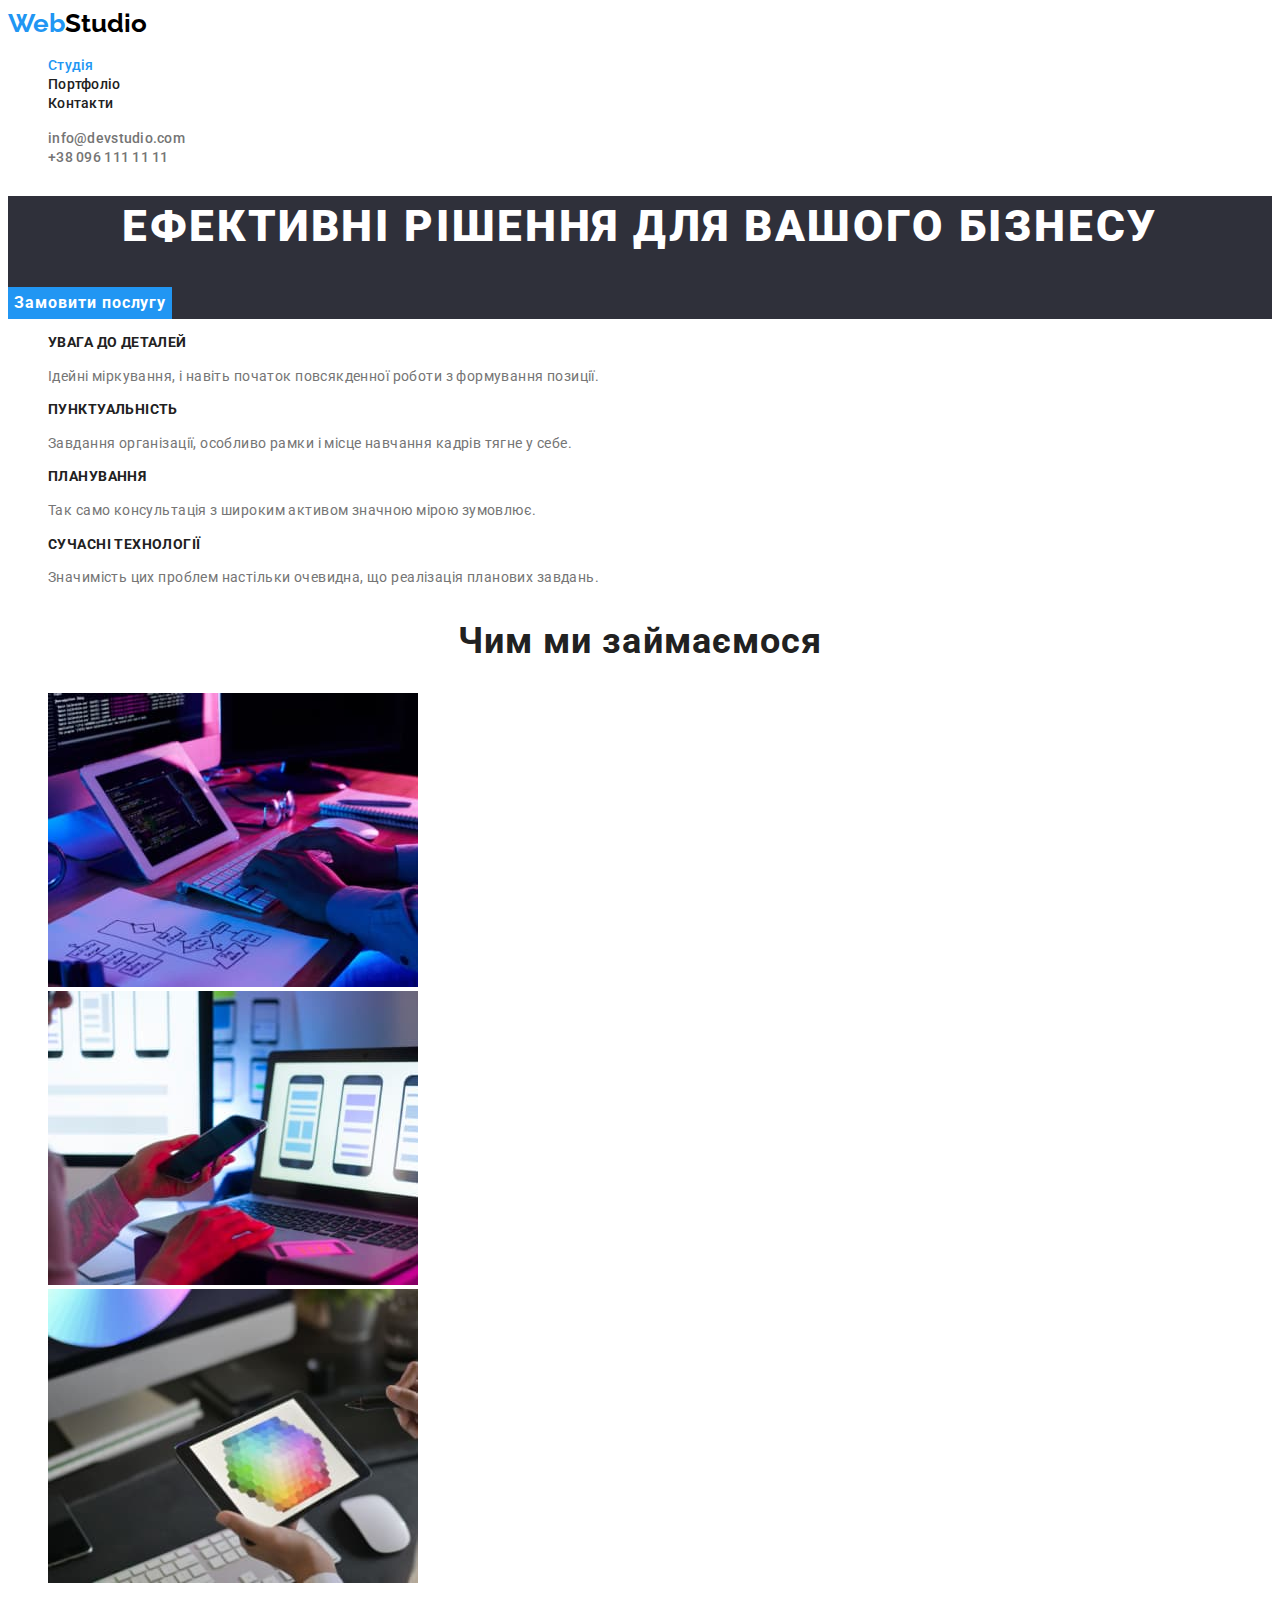
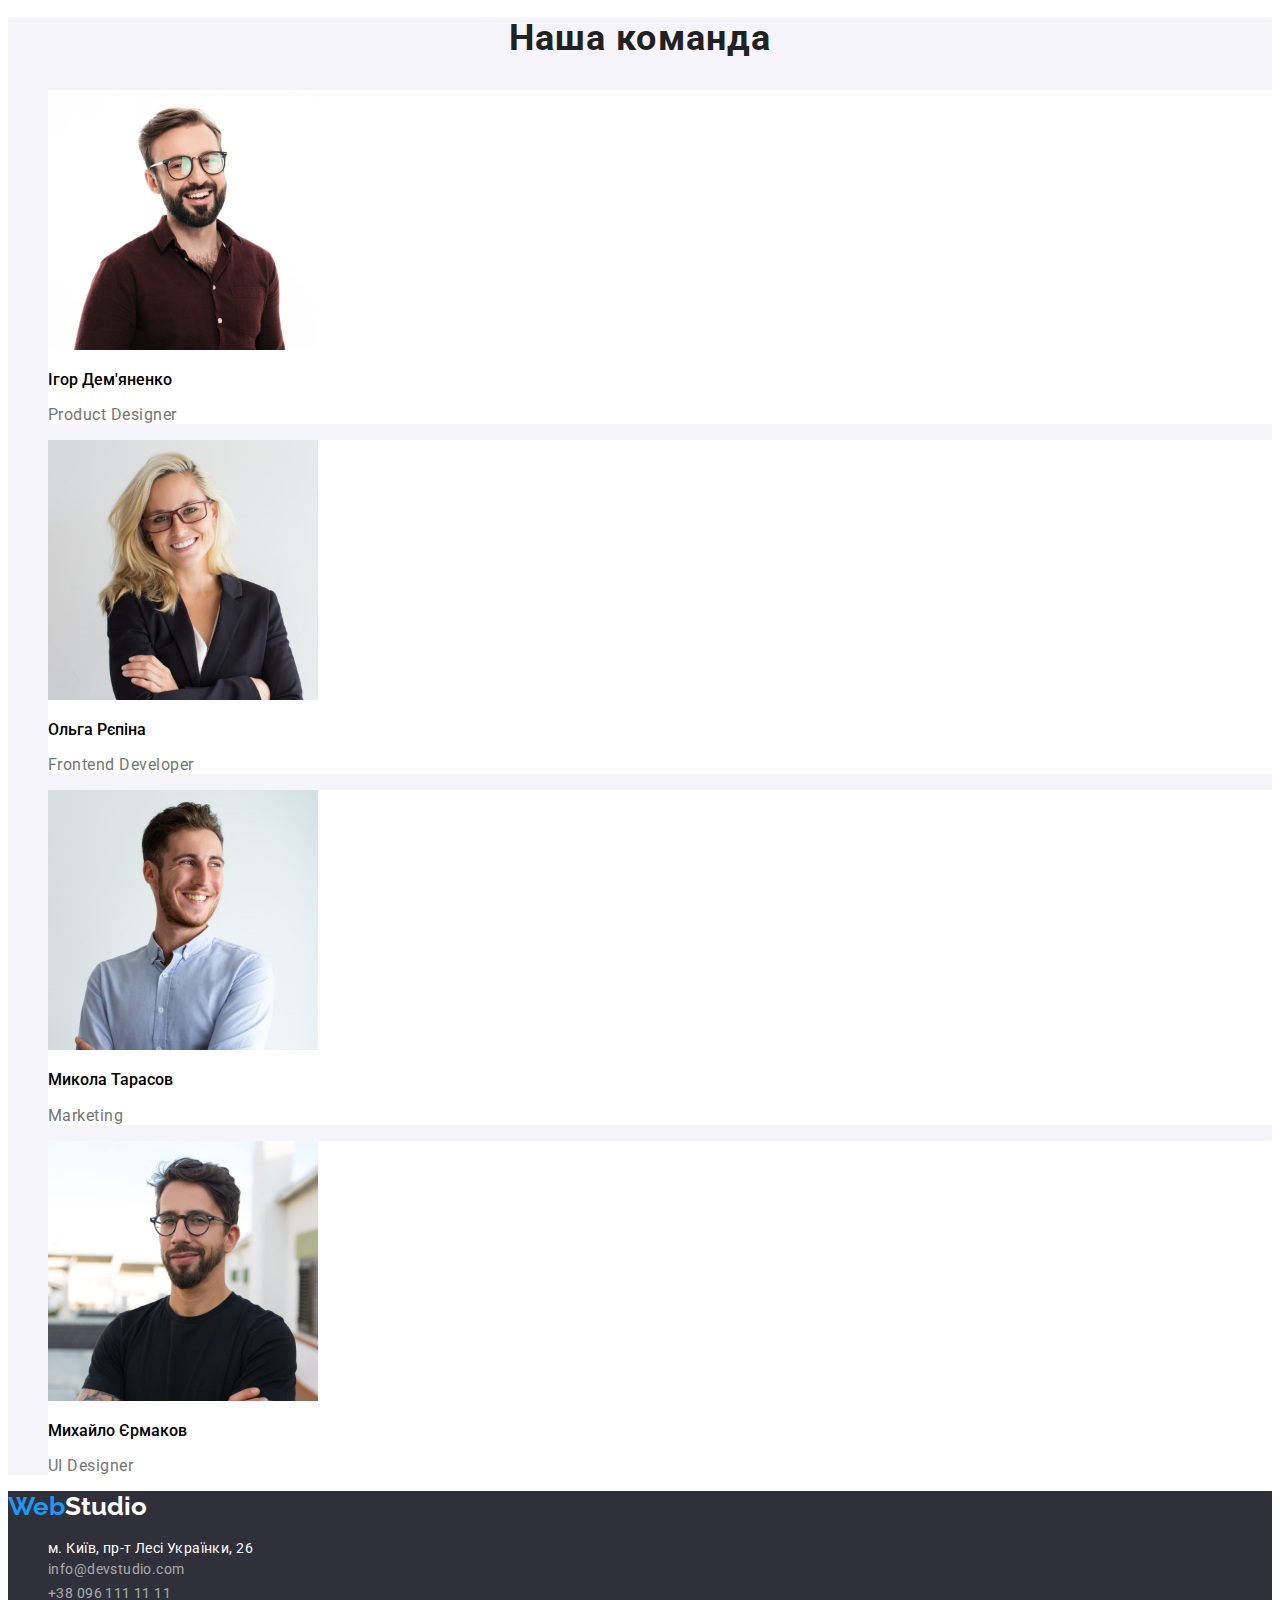
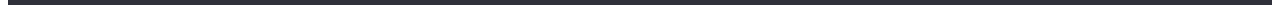
<file: index.html>
<!DOCTYPE html>
<html lang="uk">
  <head>
    <meta charset="UTF-8" />
    <meta http-equiv="X-UA-Compatible" content="IE=edge" />
    <meta name="viewport" content="width=device-width, initial-scale=1.0" />
    <link rel="preconnect" href="https://fonts.googleapis.com">
    <link rel="preconnect" href="https://fonts.gstatic.com" crossorigin>
    <link href="https://fonts.googleapis.com/css2?family=Raleway:wght@700&family=Roboto:wght@400;500;700;900&display=swap"
      rel="stylesheet">
    <title>Webstudio</title>
    <link rel="stylesheet" href="./style/style.css">
  </head>
  <body>
    <header class="header">
      <nav class="header-nav">
        <a href="./index.html" class="logo">Web<span class="logo-studio">Studio</span></a>
        <ul class="header-list list">
          <li class="header-item current"><a href="./index.html" class="header-link link">Студія</a></li>
          <li class="header-item"><a href="./portfolio.html" class="header-link link">Портфоліо</a></li>
          <li class="header-item"><a href="" class="header-link link">Контакти</a></li>
        </ul>
      </nav>
      <ul class="header-contact list" >
        <li><a href="mailto:info@devstudio.com" class="header-mail link">info@devstudio.com</a></li>
        <li><a href="tel:+380961111111" class="header-tel link">+38 096 111 11 11</a></li>
      </ul>
    </header>
    <main class="main">
      <section class="hero">
        <h1 class="hero-title">Ефективні рішення для вашого бізнесу</h1>
        <button type="button" class="hero-button hero-btn-text">Замовити послугу</button>
      </section>
      <!-- Наші особливості -->
      <section class="our-feauters">
        <h2 hidden class="visually-hidden">Наші особливості</h2>
        <ul class="feauters-list list">
          <li class="feauter">
            <h3 class="feautrs-item">Увага до деталей</h3>
            <p class="feauters-text">
              Ідейні міркування, і навіть початок повсякденної роботи з
              формування позиції.
            </p>
          </li>
          <li class="feauter">
            <h3 class="feautrs-item">Пунктуальність</h3>
            <p class="feauters-text">
              Завдання організації, особливо рамки і місце навчання кадрів тягне
              у себе.
            </p>
          </li>
          <li class="feauter">
            <h3 class="feautrs-item">Планування</h3>
            <p class="feauters-text">
              Так само консультація з широким активом значною мірою зумовлює.
            </p>
          </li>
          <li class="feauter">
            <h3 class="feautrs-item">Сучасні технології</h3>
            <p class="feauters-text">
              Значимість цих проблем настільки очевидна, що реалізація планових
              завдань.
            </p>
          </li>
        </ul>
      </section>
      <!-- Чим ми займаємося -->
      <section class="gallery">
        <h2 class="gallery-item">Чим ми займаємося</h2>
        <ul class="list">
          <li class="gallery-img">
            <img
              src="./img/work1.jpg"
              alt="робота за комп`ютером"
              width="370"
              height="294"
            />
          </li>
          <li class="gallery-img">
            <img
              src="./img/computer2.jpg"
              alt="додаток до телефону"
              width="370"
              height="294"
            />
          </li>
          <li class="gallery-img">
            <img
              src="./img/palette3.jpg"
              alt="палітра кольорів"
              width="370"
              height="294"
            />
          </li>
        </ul>
      </section>
      <!-- Наша команда -->
      <section class="team">
        <h2 class="our-team">Наша команда</h2>
        <ul class="list">
          <li class="team-list">
            <img
              src="./img/team1.jpg"
              alt="Ігор Дем'яненко"
              width="270"
              height="260"
            />
            <h3 class="team-item">Ігор Дем'яненко</h3>
            <p class="team-text">Product Designer</p>
          </li>
          <li class="team-list">
            <img
              src="./img/team2.jpg"
              alt="Ольга Рєпіна"
              width="270"
              height="260"
            />
            <h3 class="team-item">Ольга Рєпіна</h3>
            <p class="team-text">Frontend Developer</p>
          </li>
          <li class="team-list">
            <img
              src="./img/team3.jpg"
              alt="Микола Тарасов"
              width="270"
              height="260"
            />
            <h3 class="team-item">Микола Тарасов</h3>
            <p class="team-text">Marketing</p>
          </li>
          <li class="team-list">
            <img
              src="./img/team4.jpg"
              alt="Михайло Єрмаков"
              width="270"
              height="260"
            />
            <h3 class="team-item">Михайло Єрмаков</h3>
            <p class="team-text">UI Designer</p>
          </li>
        </ul>
      </section>
    </main>
    <footer class="footer">
      <a href="./index.html" class="logo">Web<span class="logo-second">Studio</span></a>
      <address class="footer-address">
        <ul class="list">
          <li>
            <a
              href="https://www.google.com/maps/place/%D0%B1%D1%83%D0%BB.+%D0%9B%D0%B5%D1%81%D0%B8+%D0%A3%D0%BA%D1%80%D0%B0%D0%B8%D0%BD%D0%BA%D0%B8,+26,+%D0%9A%D0%B8%D0%B5%D0%B2,+02000/@50.426584,30.5341586,17z/data=!3m1!4b1!4m5!3m4!1s0x40d4cf0e033ecbe9:0x57a4dffefec77da0!8m2!3d50.4265807!4d30.538385"
              target="_blank"
              rel="noopener noreferrer nofollow"
              class="address link"
              >м. Київ, пр-т Лесі Українки, 26</a
            >
          </li>
          <li><a href="mailto:info@devstudio.com" class="footer-mail link">info@devstudio.com</a></li>
          <li><a href="tel:+380961111111" class="footer-tel link">+38 096 111 11 11</a></li>
        </ul>
      </address>
    </footer>
  </body>
</html>
</file>
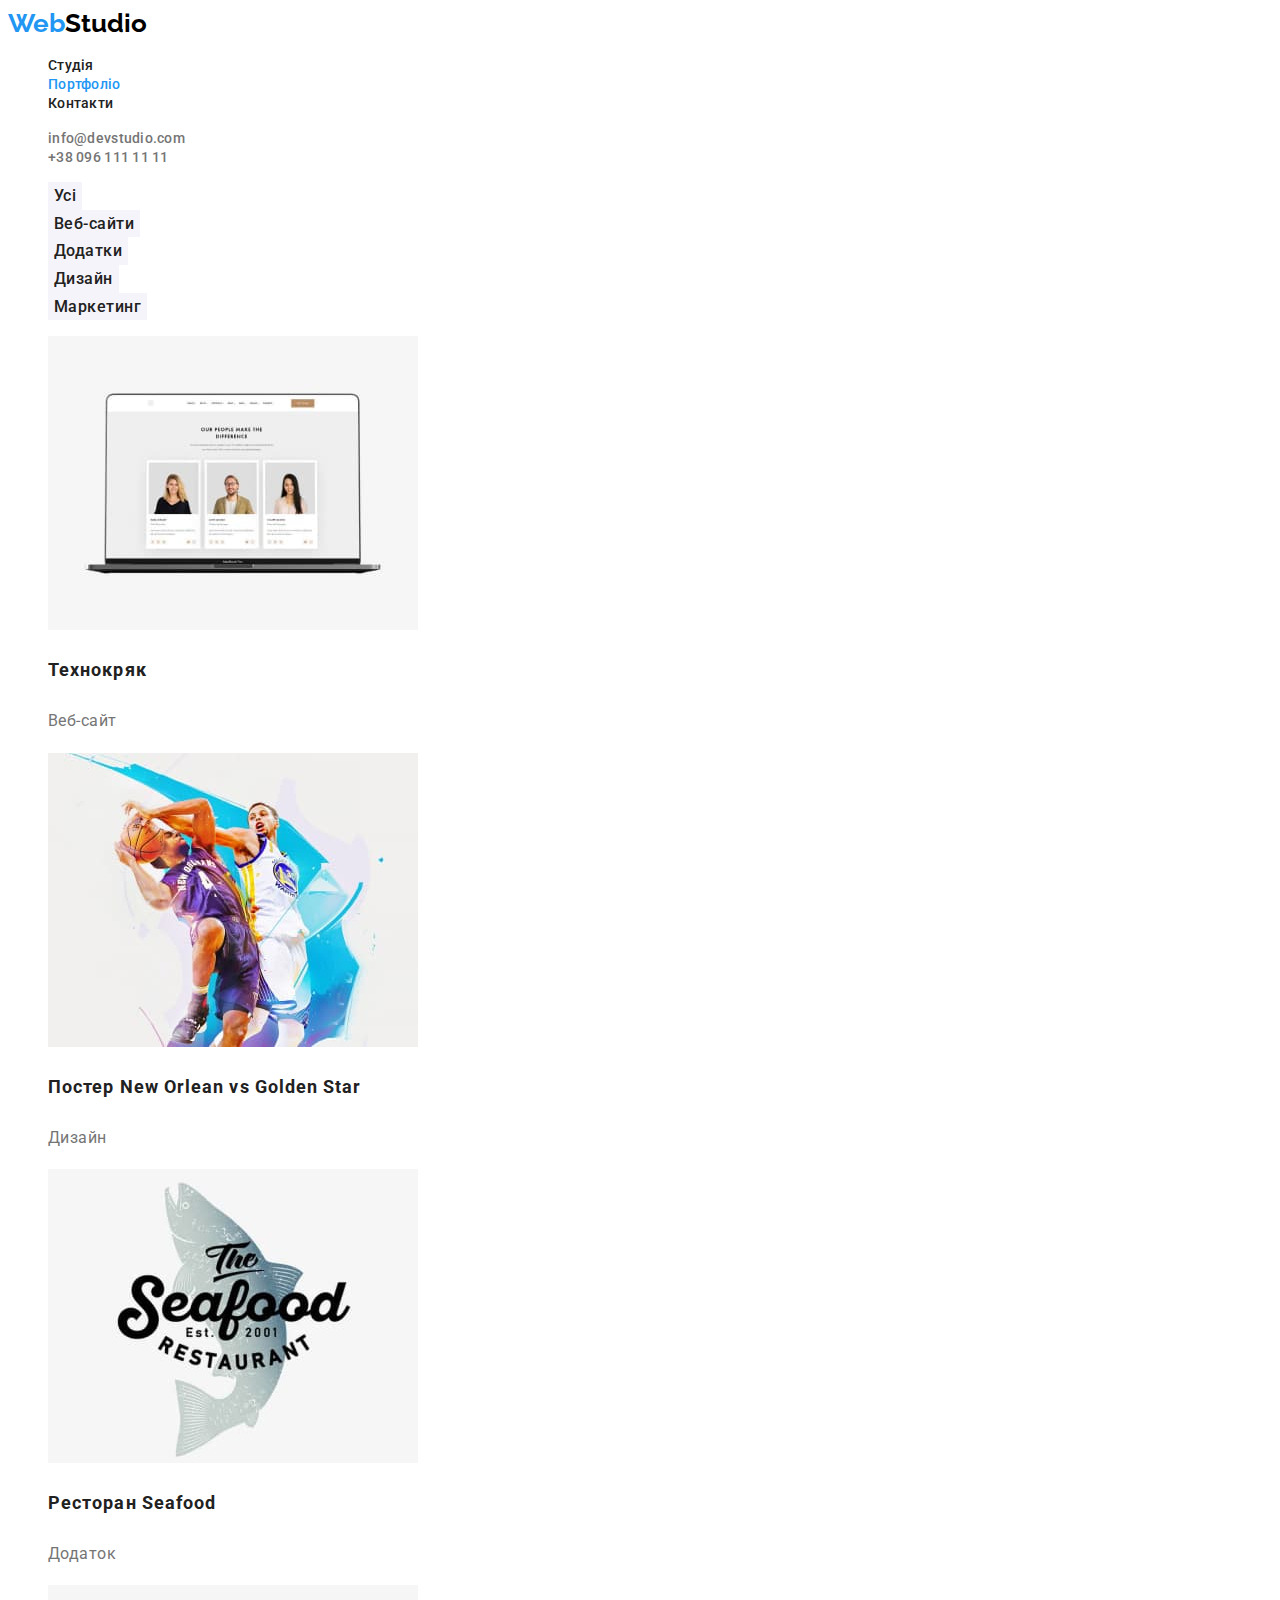
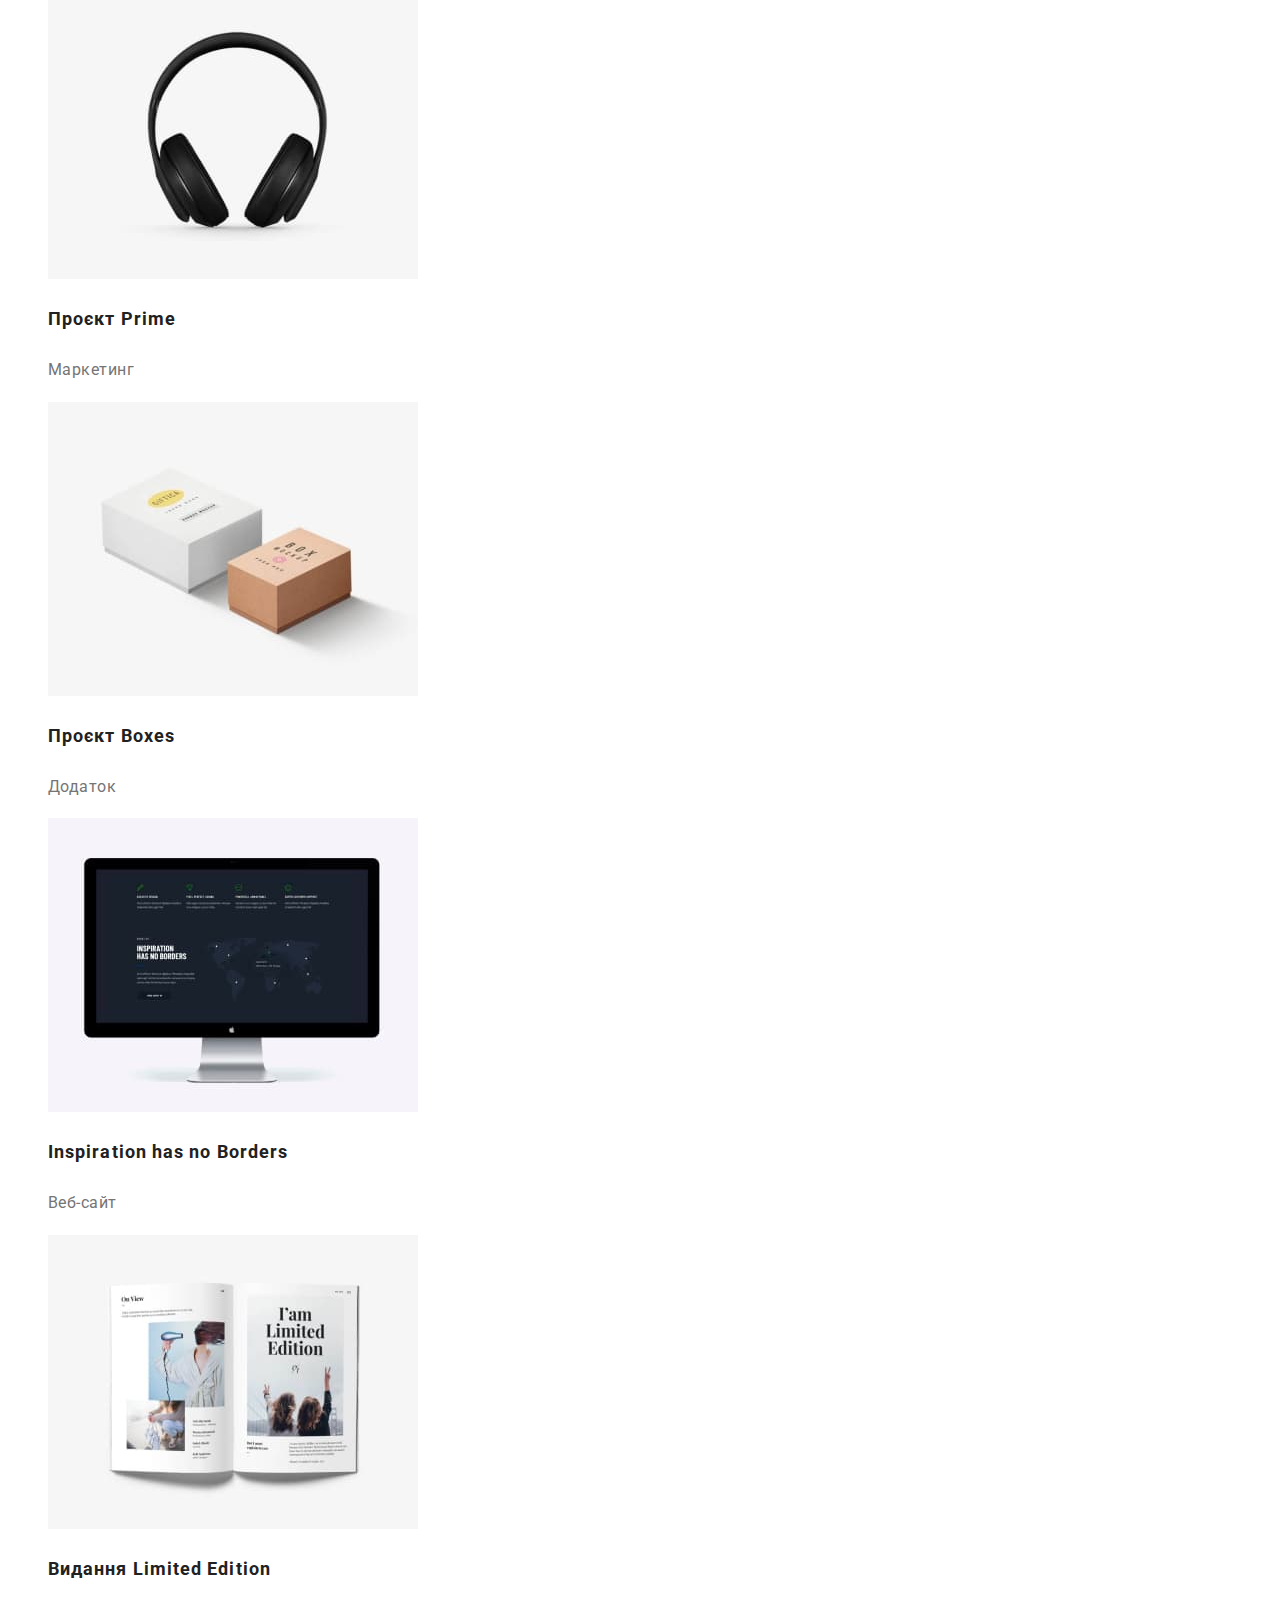
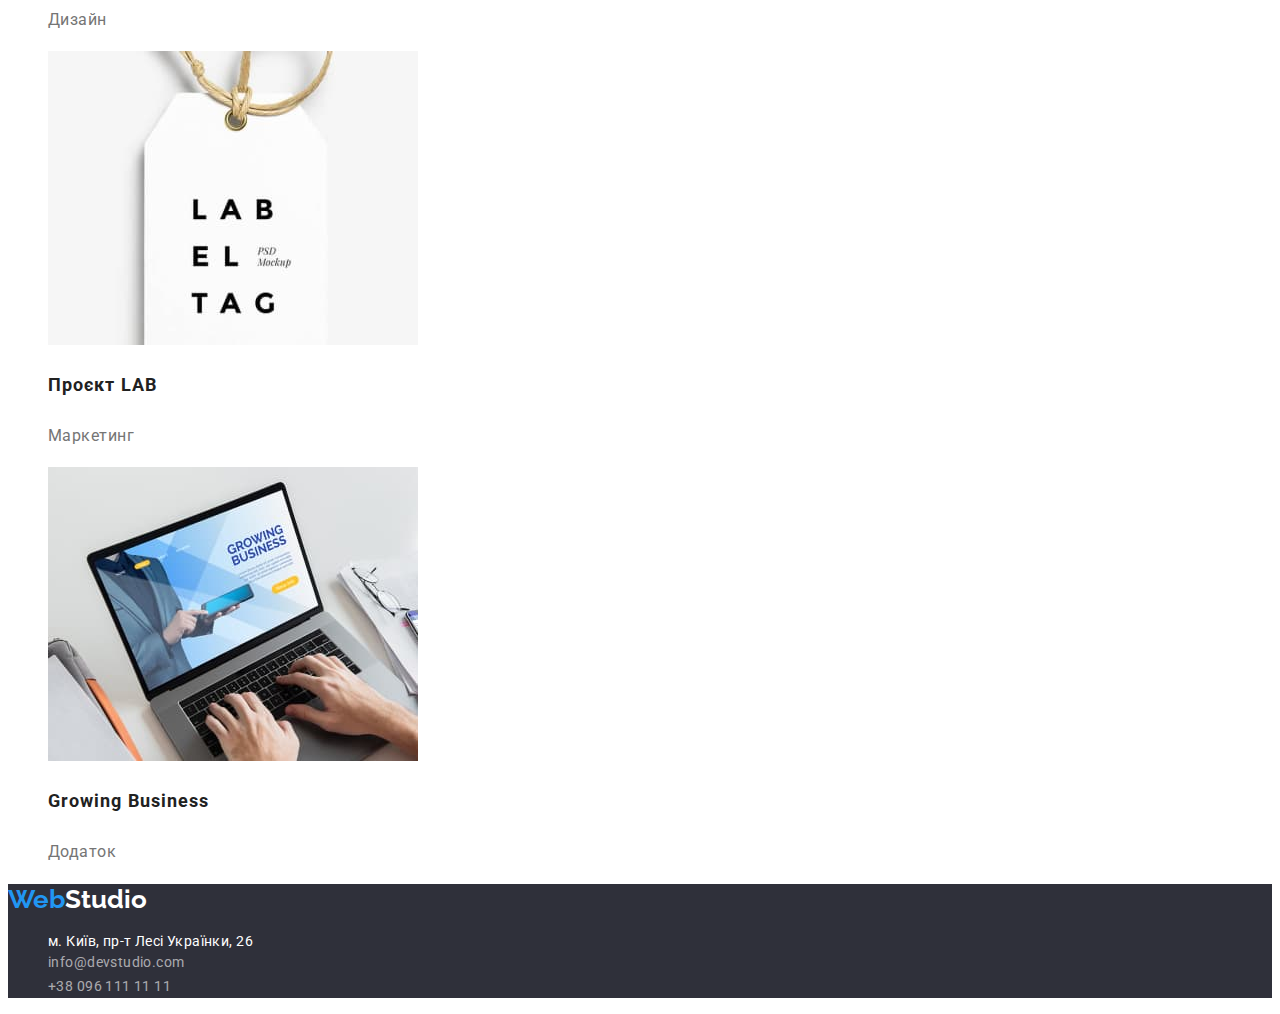
<file: portfolio.html>
<!DOCTYPE html>
<html lang="uk">
  <head>
    <meta charset="UTF-8" />
    <meta http-equiv="X-UA-Compatible" content="IE=edge" />
    <meta name="viewport" content="width=device-width, initial-scale=1.0" />
    <link rel="preconnect" href="https://fonts.googleapis.com" />
    <link rel="preconnect" href="https://fonts.gstatic.com" crossorigin />
    <link
      href="https://fonts.googleapis.com/css2?family=Raleway:wght@700&family=Roboto:wght@400;500;700;900&display=swap"
      rel="stylesheet"
    />
    <title>Portfolio</title>
    <link rel="stylesheet" href="./style/style.css" />
  </head>
  <body>
    <header class="header">
      <nav class="header-nav">
        <a href="./index.html" class="logo"
          >Web<span class="logo-studio">Studio</span></a
        >
        <ul class="header-list list">
          <li class="header-item">
            <a href="./index.html" class="header-link link">Студія</a>
          </li>
          <li class="header-item current">
            <a href="./portfolio.html" class="header-link link">Портфоліо</a>
          </li>
          <li class="header-item">
            <a href="" class="header-link link">Контакти</a>
          </li>
        </ul>
      </nav>
      <ul class="header-contact list">
        <li>
          <a href="mailto:info@devstudio.com" class="header-mail link"
            >info@devstudio.com</a
          >
        </li>
        <li>
          <a href="tel:+380961111111" class="header-tel link"
            >+38 096 111 11 11</a
          >
        </li>
      </ul>
    </header>
    <main>
      <section class="portfolio-list">
        <ul class="buttons-list list">
          <li>
            <button type="button" class="button button-text">Усі</button>
          </li>
          <li>
            <button type="button" class="button button-text">Веб-сайти</button>
          </li>
          <li>
            <button type="button" class="button button-text">Додатки</button>
          </li>
          <li>
            <button type="button" class="button button-text">Дизайн</button>
          </li>
          <li>
            <button type="button" class="button button-text">Маркетинг</button>
          </li>
        </ul>
        <ul class="projects-list list">
          <li>
            <a href="#" class="list-text">
              <img
                src="./img/technocrat.jpg"
                alt="портфоліо трьох людей на веб-сайті"
                width="370"
                height="294"
              />
              <h3 class="project-item" >Технокряк</h3>
              <p class="project-text">Веб-сайт</p>
            </a>
          </li>
          <li>
            <a href="#" class="list-text"
              ><img
                src="./img/basketball.jpg"
                alt="постер двох баскетболістів"
                width="370"
                height="294"
              />
              <h3 class="project-item">Постер New Orlean vs Golden Star</h3>
              <p class="project-text">Дизайн</p></a
            >
          </li>
          <li>
            <a href="#" class="list-text"
              ><img
                src="./img/seafood.jpg"
                alt="емблема ресторану морепродуктів"
                width="370"
                height="294"
              />
              <h3 class="project-item">Ресторан Seafood</h3>
              <p class="project-text">Додаток</p></a
            >
          </li>
          <li>
            <a href="#"class="list-text"
              ><img
                src="./img/headphones.jpg"
                alt="навушники"
                width="370"
                height="294"
              />
              <h3 class="project-item">Проєкт Prime</h3>
              <p class="project-text">Маркетинг</p></a
            >
          </li>
          <li>
            <a href="#" class="list-text"
              ><img
                src="./img/boxes.jpg"
                alt="дві коробки"
                width="370"
                height="294"
              />
              <h3 class="project-item">Проєкт Boxes</h3>
              <p class="project-text">Додаток</p></a
            >
          </li>
          <li>
            <a href="#" class="list-text"
              ><img
                src="./img/computer.jpg"
                alt="комп'ютер"
                width="370"
                height="294"
              />
              <h3 class="project-item">Inspiration has no Borders</h3>
              <p class="project-text">Веб-сайт</p></a
            >
          </li>
          <li>
            <a href="#" class="list-text"
              ><img src="./img/book.jpg" alt="книга" width="370" height="294" />
              <h3 class="project-item">Видання Limited Edition</h3>
              <p class="project-text">Дизайн</p></a
            >
          </li>
          <li>
            <a href="#" class="list-text"
              ><img
                src="./img/label.jpg"
                alt="етикетка"
                width="370"
                height="294"
              />
              <h3 class="project-item">Проєкт LAB</h3>
              <p class="project-text">Маркетинг</p></a
            >
          </li>
          <li>
            <a href="#" class="list-text"
              ><img
                src="./img/laptop.jpg"
                alt="ноутбук"
                width="370"
                height="294"
              />
              <h3 class="project-item">Growing Business</h3>
              <p class="project-text">Додаток</p></a
            >
          </li>
        </ul>
      </section>
    </main>
    <footer class="footer">
      <a href="./index.html" class="logo"
        >Web<span class="logo-second">Studio</span></a
      >
      <address class="footer-address">
        <ul class="list">
          <li>
            <a
              href="https://www.google.com/maps/place/%D0%B1%D1%83%D0%BB.+%D0%9B%D0%B5%D1%81%D0%B8+%D0%A3%D0%BA%D1%80%D0%B0%D0%B8%D0%BD%D0%BA%D0%B8,+26,+%D0%9A%D0%B8%D0%B5%D0%B2,+02000/@50.426584,30.5341586,17z/data=!3m1!4b1!4m5!3m4!1s0x40d4cf0e033ecbe9:0x57a4dffefec77da0!8m2!3d50.4265807!4d30.538385"
              target="_blank"
              rel="noopener noreferrer nofollow"
              class="address link"
              >м. Київ, пр-т Лесі Українки, 26</a
            >
          </li>
          <li>
            <a href="mailto:info@devstudio.com" class="footer-mail link"
              >info@devstudio.com</a
            >
          </li>
          <li>
            <a href="tel:+380961111111" class="footer-tel link"
              >+38 096 111 11 11</a
            >
          </li>
        </ul>
      </address>
    </footer>
  </body>
</html>
</file>
<file: style/style.css>
:root {
    --primary-text-color: #212121;
    --primary-title-color: #FFFFFF;
    --secondary-text-color: #757575;
    --accent-color: #2196F3;
    --background-color: #2F303A;
}

body {
    font-family: 'Roboto', sans-serif;
}

.list {
    list-style: none;
}

.logo {
    font-family: 'Raleway', sans-serif;
    Font-style: Bold;
    font-weight: 700;
    Font-size: 26px;
    Line-height: 1.2;
    color: #2196F3;
    text-decoration: none;
}

.logo-studio {
    font-family: 'Raleway', sans-serif;
    Font-style: Bold;
    font-weight: 700;
    Font-size: 26px;
    Line-height: 1.2;
    color: #000000;
}

/* Header */

.header-link {
    color: var(--primary-text-color);
    font-size: 14px;
    font-weight: 500;
    font-size: 14px;
    line-height: 1.1;
    letter-spacing: 0.02em;
}

.link {
    text-decoration: none;
}

.link:hover,
.link:focus,
.current a {
    color: var(--accent-color);
}

.header-mail {
    font-weight: 500;
    font-size: 14px;
    line-height: 1.1;
    letter-spacing: 0.02em;
    color: var(--secondary-text-color)
}

.header-tel {
    font-weight: 500;
    font-size: 14px;
    line-height: 1.1;
    letter-spacing: 0.02em;
    color: var(--secondary-text-color);
}

/* Hero section */

.hero {
    background-color: var(--background-color)
}

.hero-title {
    color: var(--primary-title-color);
    font-weight: 900;
    font-size: 44px;
    line-height: 1.4;
    text-align: center;
    letter-spacing: 0.06em;
    text-transform: uppercase;
}

.hero-button {
    background-color: var(--accent-color);
    cursor: pointer;
    border: none;
}

.hero-button:hover,
.hero-button:focus {
    background-color: var(--background-color);
}

.hero-btn-text {
    color: var(--primary-title-color);
    font-weight: 700;
    font-size: 16px;
    line-height: 1.9;
    display: flex;
    align-items: center;
    text-align: center;
    letter-spacing: 0.06em;
    font-family: inherit;
}

/* Наші особливості */

.our-feauters {
    background-color: var(--primary-title-color);
}

.visually-hidden {
    position: absolute;
    white-space: nowrap;
    width: 1px;
    height: 1px;
    overflow: hidden;
    border: 0;
    padding: 0;
    clip: rect(0 0 0 0);
    clip-path: inset(50%);
    margin: -1px;
}

.feautrs-item {
    color: var(--primary-text-color);
    font-weight: 700;
    font-size: 14px;
    line-height: 1.1;
    letter-spacing: 0.03em;
    text-transform: uppercase;
}

.feauters-text {
    color: var(--secondary-text-color);
    font-weight: 400;
    font-size: 14px;
    line-height: 1.7;
    letter-spacing: 0.03em
}

/* Чим ми займаємось */

.gallery-item {
    color: var(--primary-text-color);
    font-weight: 700;
    font-size: 36px;
    line-height: 1.2;
    text-align: center;
    letter-spacing: 0.03em;
}

/* Наша команда */
.team {
    background-color: #F5F4FA;
}

.our-team {
    color: var(--primary-text-color);
    font-weight: 700;
    font-size: 36px;
    line-height: 1.2;
    text-align: center;
    letter-spacing: 0.03em;
}

.team-item {
    font-weight: 500;
    font-size: 16px;
    line-height: 1.2;
}

.team-text {
    color: var(--secondary-text-color);
    font-weight: 400;
    font-size: 16px;
    line-height: 1.2;
    letter-spacing: 0.03em;
}

.team-list {
    background-color: #FFFFFF;
}

/* Footer */

.footer {
    background-color: var(--background-color)
}
 
.logo-second {
    font-family: 'Raleway', sans-serif;
        Font-style: Bold;
        font-weight: 700;
        Font-size: 26px;
        Line-height: 1.2;
        color: #FFFFFF
}

.address {
    color: #FFFFFF;
    font-style: normal;
    font-weight: 400;
    font-size: 14px;
    line-height: 1.2;
    letter-spacing: 0.03em;
}

.footer-mail,
.footer-tel {
    font-style: normal;
    font-weight: 400;
    font-size: 14px;
    line-height: 24px;
    letter-spacing: 0.03em;
    color: rgba(255, 255, 255, 0.6);
}

/* Портфоліо */

.button {
    background: #F5F4FA;
    border: none;
    cursor: pointer;
}


.button-text {
    font-family: inherit;
    font-weight: 500;
    font-size: 16px;
    line-height: 1.6;
    letter-spacing: 0.03em;
    color: var(--primary-text-color);
}

.project-item {
    color: var(--primary-text-color);
    font-weight: 700;
    font-size: 18px;
    line-height: 2;
    letter-spacing: 0.06em;
}

.project-text {
    color: var(--secondary-text-color);
    font-weight: 400;
    font-size: 16px;
    line-height: 1.9;
    letter-spacing: 0.03em;
}

.button:hover,
.button:focus {
    background: var(--accent-color);
    color: var(--primary-title-color)
}

.list-text {
    text-decoration: none;
}
</file>
